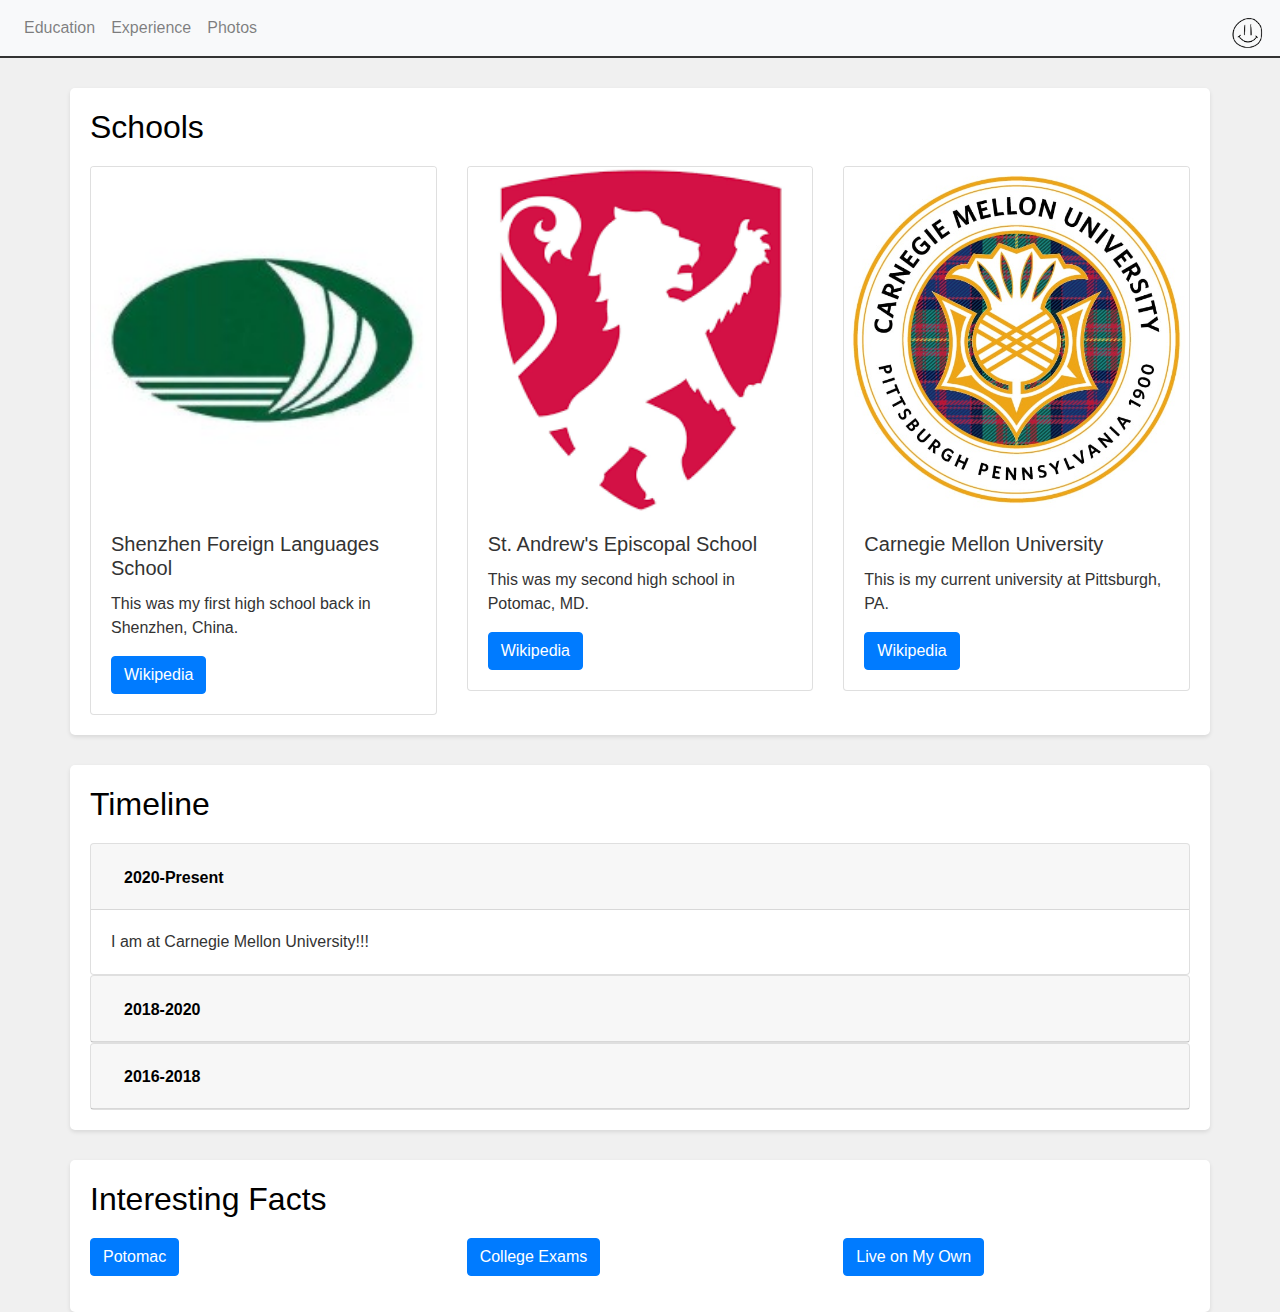
<file: index.html>
<!-- In this page, I implmented Cards, Accordion and Collapse from Bootstrap -->

<!DOCTYPE html>
<html lang="en">
<head>
    <meta charset="UTF-8">
    <meta name="viewport" content="width=device-width, initial-scale=1.0">
    <title>Steve's Education and Professional Website</title>
    <link href="https://stackpath.bootstrapcdn.com/bootstrap/4.3.1/css/bootstrap.min.css" rel="stylesheet">
    <link href="static/css/style.css" rel="stylesheet">
</head>
<body>

    <!-- Navigation Bar -->
    <nav class="navbar navbar-expand-lg navbar-light bg-light">
      <button class="navbar-toggler" type="button" data-toggle="collapse" data-target="#navbarNav" aria-controls="navbarNav" aria-expanded="false" aria-label="Toggle navigation">
        <span class="navbar-toggler-icon"></span>
      </button>
      <div class="collapse navbar-collapse" id="navbarNav">
        <ul class="navbar-nav">
          <li class="nav-item"><a class="nav-link" href="index.html">Education</a></li>
          <li class="nav-item"><a class="nav-link" href="experience.html">Experience</a></li>
          <li class="nav-item"><a class="nav-link" href="photos.html">Photos</a></li>
        </ul>
      </div>
      <img src="static/images/logo.png" class="navbar-img" alt="Your Image Description">
    </nav>


    <!-- Card Example -->

    <div class="container">
      <!-- Schools Heading -->
      <h2>Schools</h2>

      <!-- Row for Cards -->
      <div class="row">
          <!-- Card 1 -->
          <div class="col-md-4">
              <div class="card">
                  <img class="card-img-top" src="static/images/sfls.jfif" alt="Card image cap">
                  <div class="card-body">
                      <h5 class="card-title">Shenzhen Foreign Languages School</h5>
                      <p class="card-text">This was my first high school back in Shenzhen, China.</p>
                      <a href="https://en.wikipedia.org/wiki/Shenzhen_Foreign_Languages_School" class="btn btn-primary">Wikipedia</a>
                  </div>
              </div>
          </div>

          <!-- Card 2 -->
          <div class="col-md-4">
              <div class="card">
                  <img class="card-img-top" src="static/images/saes.png" alt="Card image cap">
                  <div class="card-body">
                      <h5 class="card-title">St. Andrew's Episcopal School</h5>
                      <p class="card-text">This was my second high school in Potomac, MD.</p>
                      <a href="https://en.wikipedia.org/wiki/St._Andrew%27s_Episcopal_School_(Maryland)" class="btn btn-primary">Wikipedia</a>
                  </div>
              </div>
          </div>

          <!-- Card 3 -->
          <div class="col-md-4">
              <div class="card">
                  <img class="card-img-top" src="static/images/cmu.jpg" alt="Card image cap">
                  <div class="card-body">
                      <h5 class="card-title">Carnegie Mellon University</h5>
                      <p class="card-text">This is my current university at Pittsburgh, PA.</p>
                      <a href="https://en.wikipedia.org/wiki/Carnegie_Mellon_University" class="btn btn-primary">Wikipedia</a>
                  </div>
              </div>
          </div>
      </div>
    </div>

    <!-- Accordion Example -->
    
    <div class="container">
      <!-- Timeline Heading -->
      <h2>Timeline</h2>

      <div id="educationAccordion">
        <!-- Accordion item 1 -->
        <div class="card">
          <div class="card-header" id="headingOne">
            <h2 class="mb-0">
              <button class="btn btn-link" type="button" data-toggle="collapse" data-target="#collapseOne" aria-expanded="true" aria-controls="collapseOne">
                2020-Present
              </button>
            </h2>
          </div>

          <div id="collapseOne" class="collapse show" aria-labelledby="headingOne" data-parent="#educationAccordion">
            <div class="card-body">
              I am at Carnegie Mellon University!!!
            </div>
          </div>
        </div>

        <!-- Accordion item 2 -->
        <div class="card">
          <div class="card-header" id="headingTwo">
            <h2 class="mb-0">
              <button class="btn btn-link collapsed" type="button" data-toggle="collapse" data-target="#collapseTwo" aria-expanded="false" aria-controls="collapseTwo">
                2018-2020
              </button>
            </h2>
          </div>
          <div id="collapseTwo" class="collapse" aria-labelledby="headingTwo" data-parent="#educationAccordion">
            <div class="card-body">
              I was at St. Andrew's Episcopal School!!!
            </div>
          </div>
        </div>

        <!-- Accordion item 3 -->
        <div class="card">
          <div class="card-header" id="headingThree">
            <h2 class="mb-0">
              <button class="btn btn-link collapsed" type="button" data-toggle="collapse" data-target="#collapseThree" aria-expanded="false" aria-controls="collapseThree">
                2016-2018
              </button>
            </h2>
          </div>
          <div id="collapseThree" class="collapse" aria-labelledby="headingThree" data-parent="#educationAccordion">
            <div class="card-body">
              I was at Shenzhen Foreign Languages School!!!
            </div>
          </div>
        </div>
      </div>
    </div>


    <!-- Collapse Example -->

    <div class="container">
      <!-- Interesting Facts Heading -->
      <h2>Interesting Facts</h2>

      <div class="row">
          <!-- Collapse Item 1 -->
          <div class="col-md-4">
              <p>
                  <a class="btn btn-primary" data-toggle="collapse" href="#collapseFact1" role="button" aria-expanded="false" aria-controls="collapseFact1">
                      Potomac
                  </a>
              </p>
              <div class="collapse" id="collapseFact1">
                  <div class="card card-body">
                      Potomac, MD was the first place I visited when I came to the US for the first time. And I ended up going to a St. Andrew's, which is located in Potomac after 5 years!
                  </div>
              </div>
          </div>

          <!-- Collapse Item 2 -->
          <div class="col-md-4">
              <p>
                  <a class="btn btn-primary" data-toggle="collapse" href="#collapseFact2" role="button" aria-expanded="false" aria-controls="collapseFact2">
                      College Exams
                  </a>
              </p>
              <div class="collapse" id="collapseFact2">
                  <div class="card card-body">
                      I studied for both the US and Chinese version of the college entrance exam, SAT and Gaokao. To be honest, the Gaokao is so much harder.
                  </div>
              </div>
          </div>

          <!-- Collapse Item 3 -->
          <div class="col-md-4">
              <p>
                  <a class="btn btn-primary" data-toggle="collapse" href="#collapseFact3" role="button" aria-expanded="false" aria-controls="collapseFact3">
                      Live on My Own
                  </a>
              </p>
              <div class="collapse" id="collapseFact3">
                  <div class="card card-body">
                      For all the years I was in the States, my parents never came to US to visit (It was always me going back to China). But I managed my life very well in the States!
                  </div>
              </div>
          </div>
      </div>
    </div>


    <script src="https://code.jquery.com/jquery-3.3.1.slim.min.js"></script>
    <script src="https://cdnjs.cloudflare.com/ajax/libs/popper.js/1.14.7/umd/popper.min.js"></script>
    <script src="https://stackpath.bootstrapcdn.com/bootstrap/4.3.1/js/bootstrap.min.js"></script>

</body>
</html>
</file>
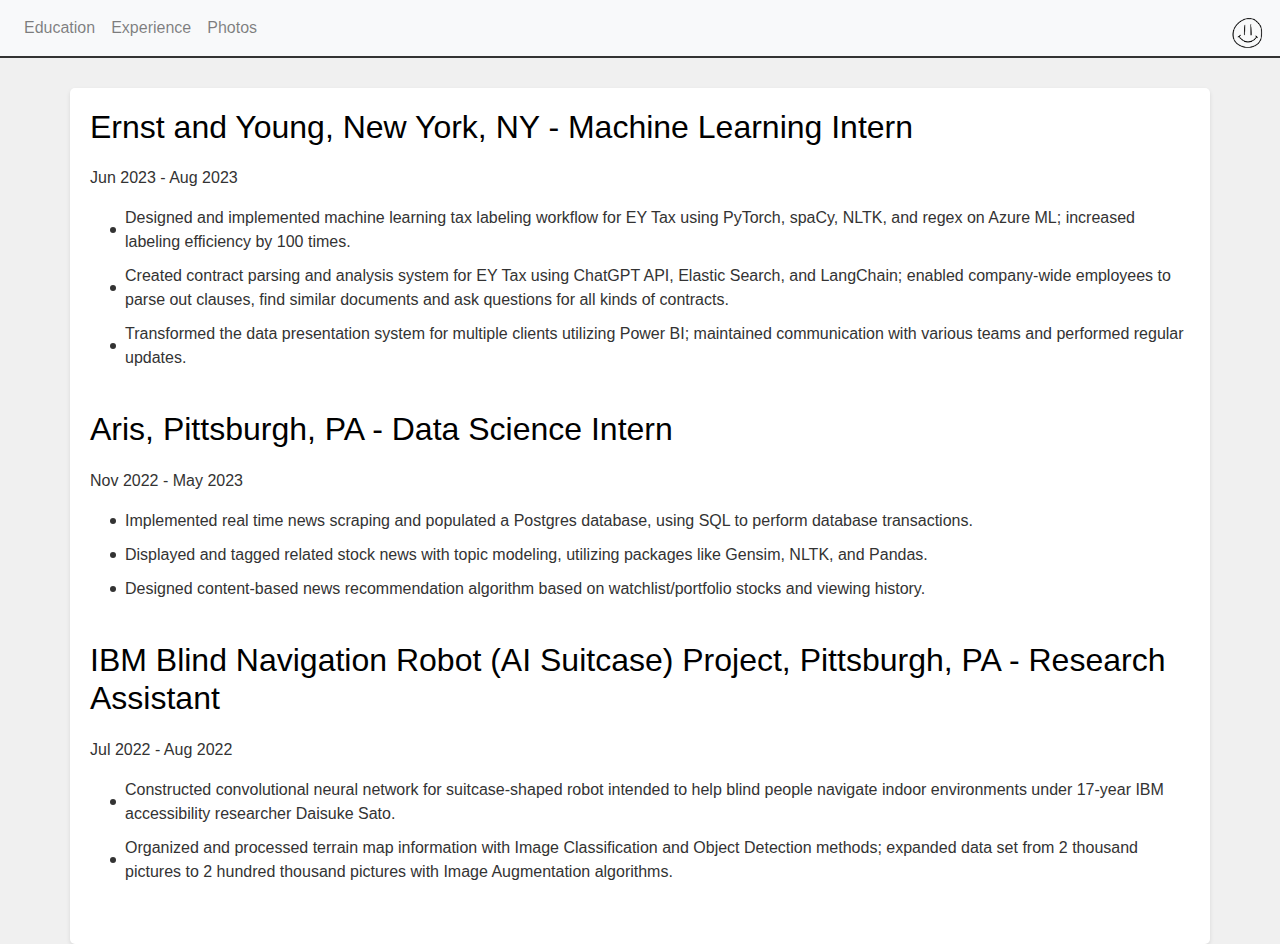
<file: experience.html>
<!-- In this page, I implmented Container/Row/Column Structure from Bootstrap -->

<!DOCTYPE html>
<html lang="en">
<head>
    <meta charset="UTF-8">
    <meta name="viewport" content="width=device-width, initial-scale=1.0">
    <title>Steve's Education and Professional Website</title>
    <link href="https://stackpath.bootstrapcdn.com/bootstrap/4.3.1/css/bootstrap.min.css" rel="stylesheet">
    <link href="static/css/style.css" rel="stylesheet">
</head>
<body>

    <!-- Navigation Bar -->
    <nav class="navbar navbar-expand-lg navbar-light bg-light">
      <button class="navbar-toggler" type="button" data-toggle="collapse" data-target="#navbarNav" aria-controls="navbarNav" aria-expanded="false" aria-label="Toggle navigation">
        <span class="navbar-toggler-icon"></span>
      </button>
      <div class="collapse navbar-collapse" id="navbarNav">
        <ul class="navbar-nav">
          <li class="nav-item"><a class="nav-link" href="index.html">Education</a></li>
          <li class="nav-item"><a class="nav-link" href="experience.html">Experience</a></li>
          <li class="nav-item"><a class="nav-link" href="photos.html">Photos</a></li>
        </ul>
      </div>
      <img src="static/images/logo.png" class="navbar-img" alt="Your Image Description">
    </nav>

    <!-- Container/Row/Column Structure Example -->

    <!-- Content -->
    <div class="container">
      <div class="row">
        <div class="col-md-12">
          <section id="ey">
            <h2>Ernst and Young, New York, NY - Machine Learning Intern</h2>
            <p>Jun 2023 - Aug 2023</p>
            <ul>
              <li>Designed and implemented machine learning tax labeling workflow for EY Tax using PyTorch, spaCy, NLTK, and regex on Azure ML; increased labeling efficiency by 100 times.</li>
              <li>Created contract parsing and analysis system for EY Tax using ChatGPT API, Elastic Search, and LangChain; enabled company-wide employees to parse out clauses, find similar documents and ask questions for all kinds of contracts.</li>
              <li>Transformed the data presentation system for multiple clients utilizing Power BI; maintained communication with various teams and performed regular updates.</li>
            </ul>
          </section>
        </div>
      </div>

      <div class="row">
        <div class="col-md-12">
          <section id="aris">
            <h2>Aris, Pittsburgh, PA - Data Science Intern</h2>
            <p>Nov 2022 - May 2023</p>
            <ul>
              <li>Implemented real time news scraping and populated a Postgres database, using SQL to perform database transactions.</li>
              <li>Displayed and tagged related stock news with topic modeling, utilizing packages like Gensim, NLTK, and Pandas.</li>
              <li>Designed content-based news recommendation algorithm based on watchlist/portfolio stocks and viewing history.</li>
            </ul>
          </section>
        </div>
      </div>

      <div class="row">
        <div class="col-md-12">
          <section id="ibm">
            <h2>IBM Blind Navigation Robot (AI Suitcase) Project, Pittsburgh, PA - Research Assistant</h2>
            <p>Jul 2022 - Aug 2022</p>
            <ul>
              <li>Constructed convolutional neural network for suitcase-shaped robot intended to help blind people navigate indoor environments under 17-year IBM accessibility researcher Daisuke Sato.</li>
              <li>Organized and processed terrain map information with Image Classification and Object Detection methods; expanded data set from 2 thousand pictures to 2 hundred thousand pictures with Image Augmentation algorithms.</li>
            </ul>
          </section>
        </div>
      </div>
    </div>

    <script src="https://code.jquery.com/jquery-3.3.1.slim.min.js"></script>
    <script src="https://cdnjs.cloudflare.com/ajax/libs/popper.js/1.14.7/umd/popper.min.js"></script>
    <script src="https://stackpath.bootstrapcdn.com/bootstrap/4.3.1/js/bootstrap.min.js"></script>
</body>
</html>
</file>
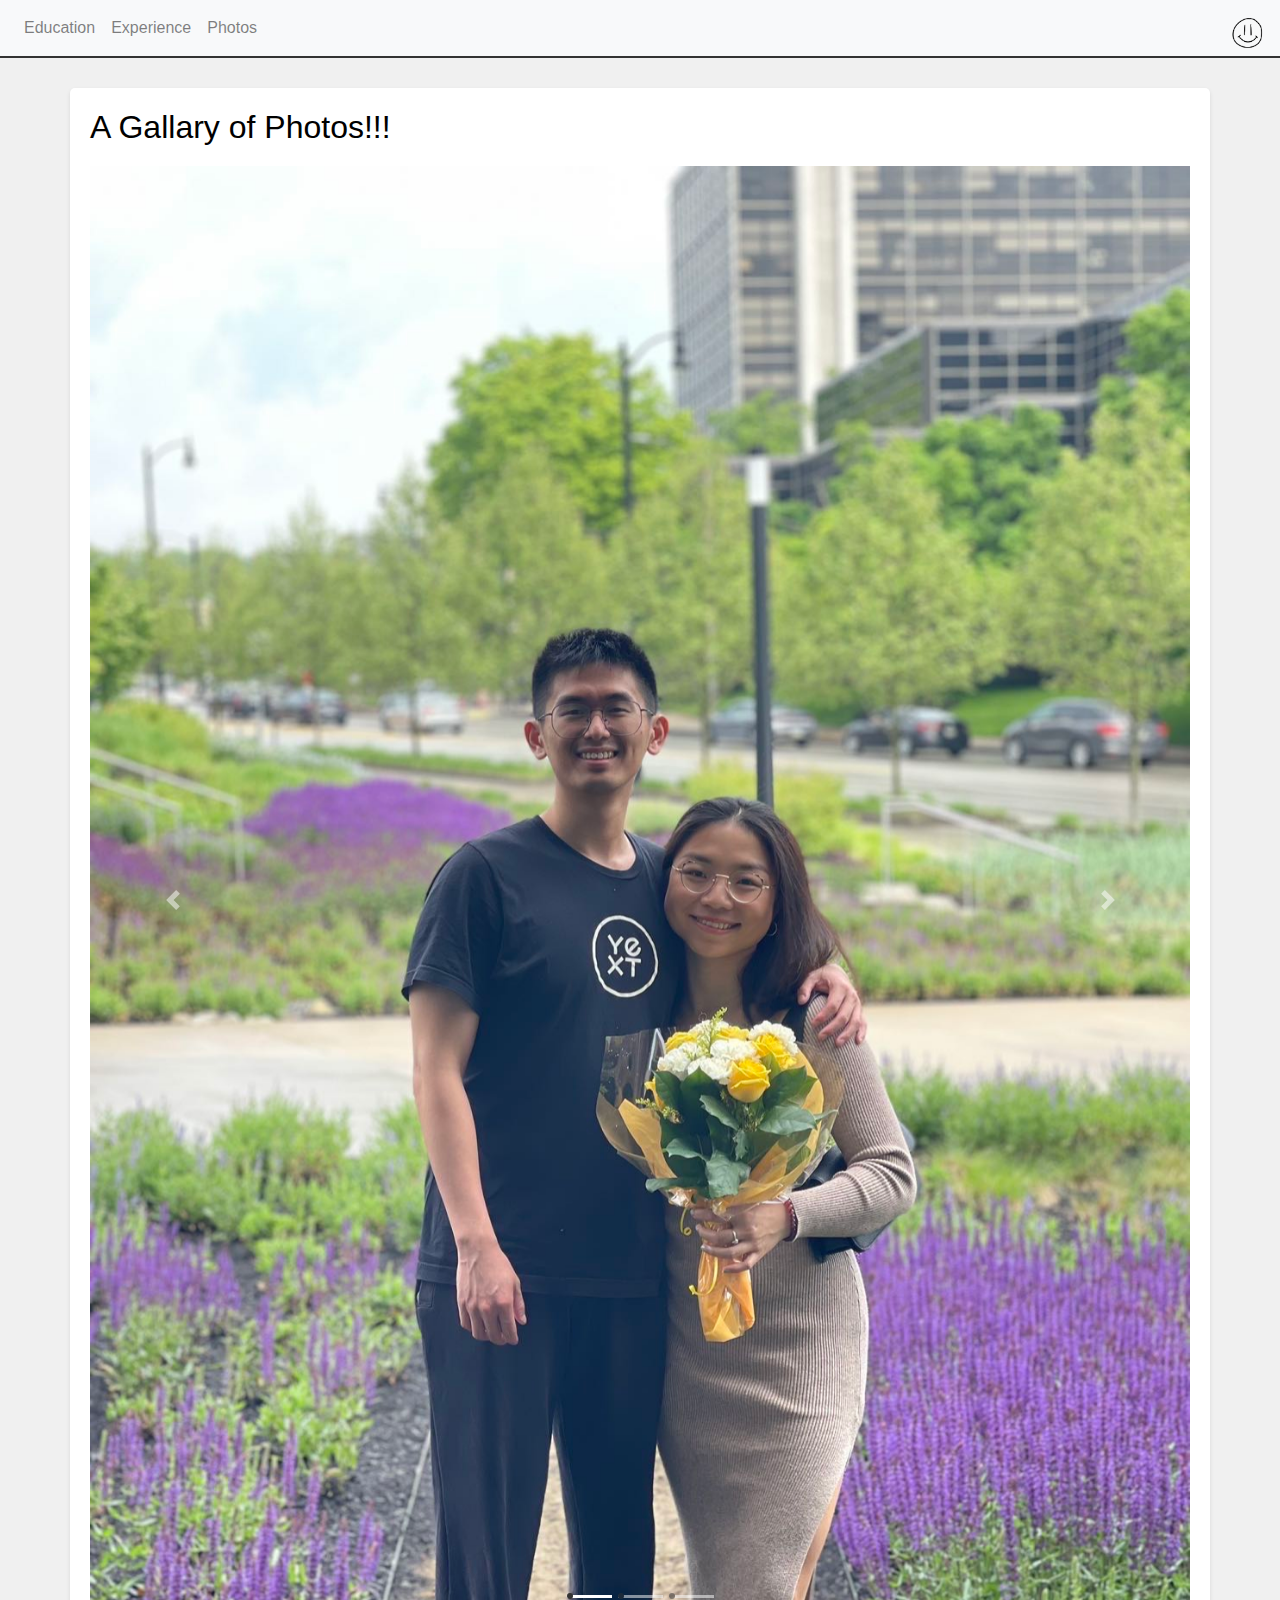
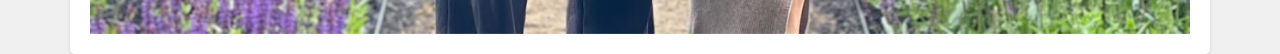
<file: photos.html>
<!-- In this page, I implmented Carousel from Bootstrap -->

<!DOCTYPE html>
<html lang="en">
<head>
    <meta charset="UTF-8">
    <meta name="viewport" content="width=device-width, initial-scale=1.0">
    <title>Steve's Education and Professional Website</title>
    <link href="https://stackpath.bootstrapcdn.com/bootstrap/4.3.1/css/bootstrap.min.css" rel="stylesheet">
    <link href="static/css/style.css" rel="stylesheet">
</head>
<body>

  <!-- Navigation Bar -->
  <nav class="navbar navbar-expand-lg navbar-light bg-light">
    <button class="navbar-toggler" type="button" data-toggle="collapse" data-target="#navbarNav" aria-controls="navbarNav" aria-expanded="false" aria-label="Toggle navigation">
      <span class="navbar-toggler-icon"></span>
    </button>
    <div class="collapse navbar-collapse" id="navbarNav">
      <ul class="navbar-nav">
        <li class="nav-item"><a class="nav-link" href="index.html">Education</a></li>
        <li class="nav-item"><a class="nav-link" href="experience.html">Experience</a></li>
        <li class="nav-item"><a class="nav-link" href="photos.html">Photos</a></li>
      </ul>
    </div>
    <img src="static/images/logo.png" class="navbar-img" alt="Your Image Description">
  </nav>

  <!-- Carousel Example -->

  <div class="container">
    <h2>A Gallary of Photos!!!</h2>

    <!-- Carousel -->
    <div id="carouselWithIndicators" class="carousel slide" data-ride="carousel">
      <!-- Indicators -->
      <ol class="carousel-indicators">
        <li data-target="#carouselWithIndicators" data-slide-to="0" class="active"></li>
        <li data-target="#carouselWithIndicators" data-slide-to="1"></li>
        <li data-target="#carouselWithIndicators" data-slide-to="2"></li>
      </ol>

      <!-- Carousel Inner -->
      <div class="carousel-inner">
        <!-- Carousel Item 1 -->
        <div class="carousel-item active">
          <img class="d-block w-100" src="static/images/first.jpg" alt="First slide">
        </div>
        <!-- Carousel Item 2 -->
        <div class="carousel-item">
          <img class="d-block w-100" src="static/images/second.jpg" alt="Second slide">
        </div>
        <!-- Carousel Item 3 -->
        <div class="carousel-item">
          <img class="d-block w-100" src="static/images/third.jpg" alt="Third slide">
        </div>
      </div>

      <!-- Controls -->
      <a class="carousel-control-prev" href="#carouselWithIndicators" role="button" data-slide="prev">
        <span class="carousel-control-prev-icon" aria-hidden="true"></span>
        <span class="sr-only">Previous</span>
      </a>
      <a class="carousel-control-next" href="#carouselWithIndicators" role="button" data-slide="next">
        <span class="carousel-control-next-icon" aria-hidden="true"></span>
        <span class="sr-only">Next</span>
      </a>
    </div>
  </div>


  <script src="https://code.jquery.com/jquery-3.3.1.slim.min.js"></script>
  <script src="https://cdnjs.cloudflare.com/ajax/libs/popper.js/1.14.7/umd/popper.min.js"></script>
  <script src="https://stackpath.bootstrapcdn.com/bootstrap/4.3.1/js/bootstrap.min.js"></script>
  
</body>
</html>
</file>
<file: static/css/style.css>
/* Base styling for the body element */
body {
    font-family: 'Arial', sans-serif;
    background-color: #f0f0f0;
    color: #333;
    margin: 0;
    padding-top: 0;
}

/* Styling for the navigation bar */
.navbar {
    background-color: #000;
    border-bottom: 0.125em solid #333;
    list-style-type: none;
}

/* Styling for brand and link elements in the navbar */
.navbar-brand, .nav-link {
    color: #000;
    text-decoration: none;
}

/* Hover effects for brand and link elements in the navbar */
.navbar-brand:hover, .nav-link:hover {
    color: #555;
}

/* Styling for navbar navigation list */
.navbar-nav, .navbar-nav li {
    list-style-type: none;
    margin: 0;
    padding: 0;
}

/* Removing default list item markers */
.navbar-nav li::before {
    content: none;
}

/* Styling for the image in the navbar */
.navbar-img {
    height: 7vh;
    width: auto;
    align-self: center;
    margin-left: auto;
    right: 0;
    top: 0;
    position: absolute;
}
  
/* Container styling for main content */
.container {
    background-color: #fff;
    padding: 1.25em;
    border-radius: 0.3125em;
    box-shadow: 0 0.125em 0.25em rgba(0, 0, 0, 0.1);
    margin-top: 1.875em;
}

/* Styling for h2 headers */
h2 {
    color: #000;
    margin-bottom: 0.625em;
}

/* Unordered list styling */
ul {
    padding-left: 1.25em;
    list-style-type: none;
}

/* List item styling */
li {
    margin-bottom: 0.625em;
    padding-left: 0.9375em;
    position: relative;
}

/* Custom marker for list items */
li::before {
    content: '';
    width: 0.375em;
    height: 0.375em;
    border-radius: 50%;
    background-color: #333;
    position: absolute;
    left: 0;
    top: 50%;
    transform: translateY(-50%);
}

/* Styling for sections */
section {
    margin-bottom: 2.5em;
}

/* Education Page specific styling */
#educationAccordion .btn-link {
    color: black;
    font-weight: bold;
    text-decoration: none;
}

/* Hover and focus styles for accordion links */
#educationAccordion .btn-link:hover,
#educationAccordion .btn-link:focus {
    text-decoration: none;
}

/* Media query for responsive design on smaller screens */
@media (max-width: 48em) {
    .navbar {
        padding: 0.625em 0.9375em;
    }
    
    /* Adjust navbar image height on smaller screens */
    .navbar-img {
        height: 9vh;
    }
}
</file>
